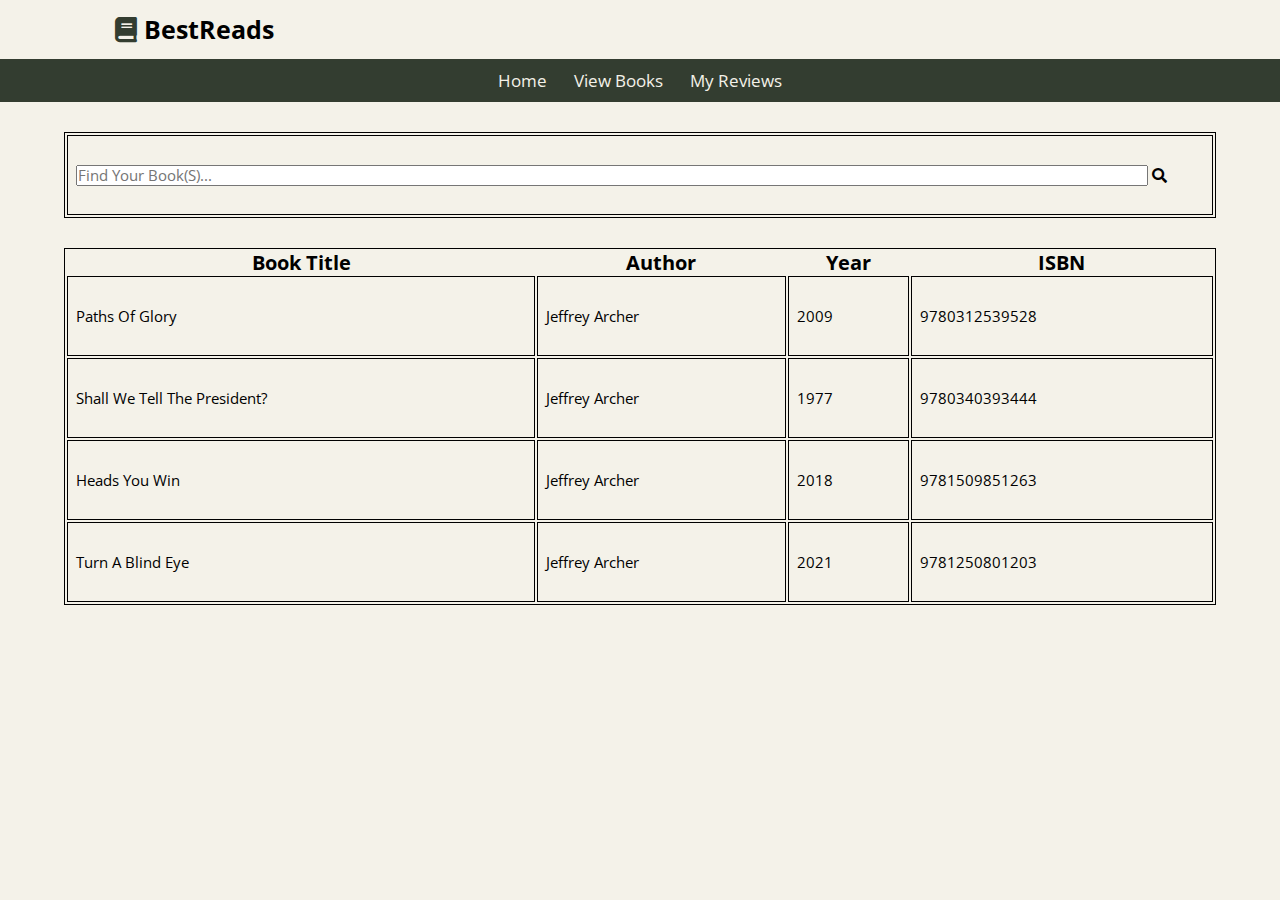
<file: view_books_page.html>
<!DOCTYPE html>
<html lang="en" dir="ltr">

<head>
  <title>BestReads ViewBooks Page</title>
  <meta charset="utf-8">
  <link rel="stylesheet" href="style.css">
  <link rel="stylesheet" href="Normalize.css">
  <link rel="stylesheet" href="https://cdnjs.cloudflare.com/ajax/libs/font-awesome/5.15.3/css/all.min.css" />
  <style>
    table.a {
      table-layout: auto;
      width: 90%;
    }
  </style>
</head>

<body>
  <!-- Navigation Bar -->
  <header class="header">

    <div class="header1">

      <a href="index.html" class="logo"> <i class="fas fa-book"></i> BestReads</a>

    </div>

    <div class="header2">
      <nav class="navbar">
        <a href="index.html">home</a>
        <a href="view_books_page.html">view books</a>
        <a href="view_my_reviews_page.html">my reviews</a>
      </nav>
    </div>

<!-- Table to search up for books -->
  </header>
  <table class="a">
    <tr>
      <td colspan="4">
        <form action="" class="search-form">
          <input type="text" name="" placeholder="Find your book(s)..." id="myInput" onkeyup="searchForBooks()"
            style="width: 95%;">
          <label for="search-box" class="fas fa-search"></label>
        </form>
      </td>
    </tr>
    <table id="myTable" class="a">
      <tr>
        <th>Book Title</th>
        <th>Author</th>
        <th>Year</th>
        <th>ISBN</th>
      </tr>
      <tr class="clickable" onclick="window.location='write_review_page_POG.html';">
        <td id = "Book_title1">Paths of Glory</td>
        <td>Jeffrey Archer</td>
        <td>2009</td>
        <td>9780312539528</td>
      </tr>
      <tr class="clickable" onclick="window.location='write_review_page_SWTTP.html';">
        <td id = "Book_title2">Shall We Tell The President?</td>
        <td>Jeffrey Archer</td>
        <td>1977</td>
        <td>9780340393444</td>
      </tr>
      <tr class="clickable" onclick="window.location='write_review_page_HYW.html';">
        <td id = "Book_title3">Heads You Win</td>
        <td>Jeffrey Archer</td>
        <td>2018</td>
        <td>9781509851263</td>
      </tr>
      <tr class="clickable" onclick="window.location='write_review_page_TABE.html';">
        <td id = "Book_title4">Turn a Blind Eye</td>
        <td>Jeffrey Archer</td>
        <td>2021</td>
        <td>9781250801203</td>
      </tr>
    </table>
  </table>

  <script src="script.js">

  </script>

</body>

</html>
</file>
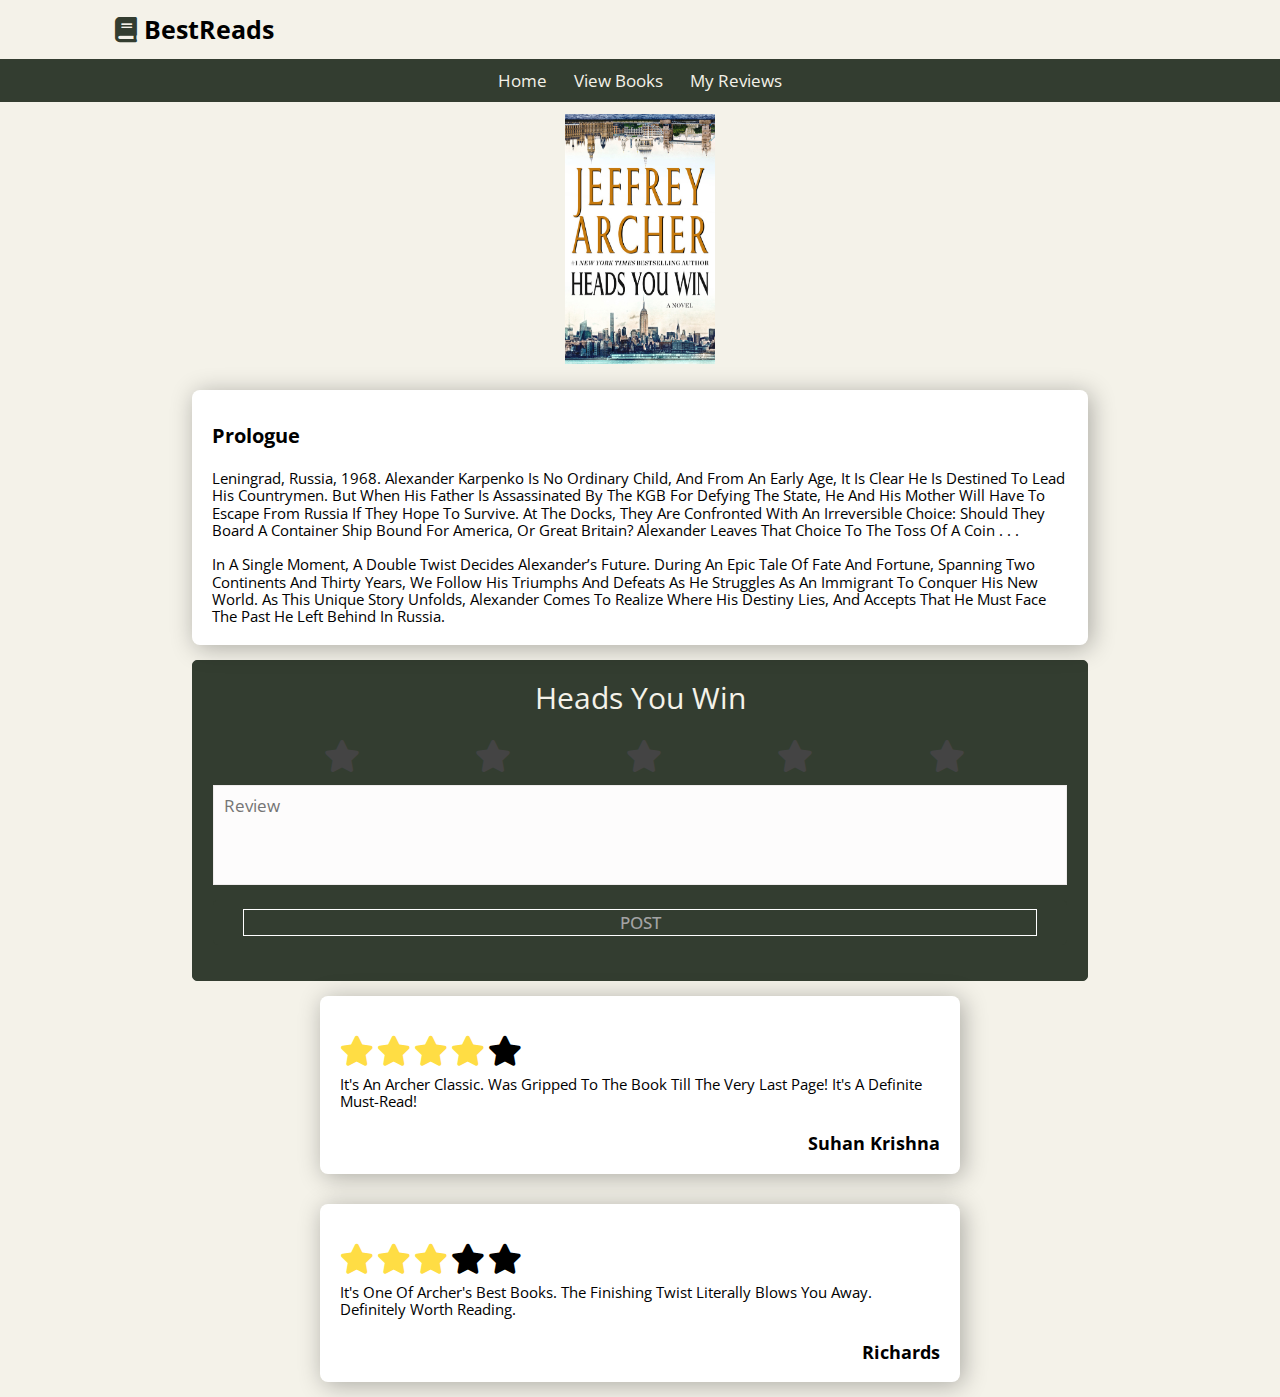
<file: write_review_page_HYW.html>
<!DOCTYPE html>
<html lang="en" dir="ltr">

<head>
  <title>BestReads WriteReview Page</title>
  <meta charset="utf-8">
  <link rel="stylesheet" href="style.css">
  <link rel="stylesheet" href="Normalize.css">
  <link rel="stylesheet" href="https://cdnjs.cloudflare.com/ajax/libs/font-awesome/5.15.3/css/all.min.css" />
</head>

<body>
  <!-- Navigation Bar -->
<header class="header">

  <div class="header1">

    <a href="index.html" class="logo"> <i class="fas fa-book"></i> BestReads</a>

  </div>

  <div class="header2">
    <nav class="navbar">
      <a href="index.html">home</a>
      <a href="view_books_page.html">view books</a>
      <a href="view_my_reviews_page.html">my reviews</a>
    </nav>
  </div>

<br>
</header>
<!--  Image of Book  -->
  <a><img src="image/book-3.jpg" alt="" class = "RV_img"></a>
  <br>
  
<!--  Prologue Box  -->
  <div class="full-boxer">
    <div class="prologue-box">
      <h1>Prologue</h1>
      <div class="prologue">
        <p>
          Leningrad, Russia, 1968. Alexander Karpenko is no ordinary child, and from an early age, it is clear he is destined to lead his countrymen. But when his father is assassinated by the KGB for defying the state, he and his mother will have to escape from Russia if they hope to survive. At the docks, they are confronted with an irreversible choice: should they board a container ship bound for America, or Great Britain? Alexander leaves that choice to the toss of a coin . . .
<br>
<br>
In a single moment, a double twist decides Alexander’s future. During an epic tale of fate and fortune, spanning two continents and thirty years, we follow his triumphs and defeats as he struggles as an immigrant to conquer his new world. As this unique story unfolds, Alexander comes to realize where his destiny lies, and accepts that he must face the past he left behind in Russia.
        </p>
      </div>
    </div>
    <br>
  </div>
<!--   Write_Review Box   -->
    <div class="container">
      <header class="rv_title">
        Heads You Win
      </header>
      <br>
      <div class="star-widget">
        <input type="radio" name="rate" id="rate-5">
        <label for="rate-5" class="fas fa-star"></label>
        <input type="radio" name="rate" id="rate-4">
        <label for="rate-4" class="fas fa-star"></label>
        <input type="radio" name="rate" id="rate-3">
        <label for="rate-3" class="fas fa-star"></label>
        <input type="radio" name="rate" id="rate-2">
        <label for="rate-2" class="fas fa-star"></label>
        <input type="radio" name="rate" id="rate-1">
        <label for="rate-1" class="fas fa-star"></label>
      </div>
      <br>
      <form onclick="index.html">
        <header></header>
        <div class="textarea">
          <textarea cols="30" placeholder="Review"></textarea>
        </div>
        <div class="btn">
          <button type="submit">Post</button>
        </div>
      </form>
    </div>

<!--   Review Boxes   -->
    <div class="full-boxer">
      <div class="comment-box">
        <div class="box-top">
        </div>
        <span class="fa fa-star checked"></span>
        <span class="fa fa-star checked"></span>
        <span class="fa fa-star checked"></span>
        <span class="fa fa-star checked"></span>
        <span class="fa fa-star"></span>
        <div class="comment">
          <p>
            It's an Archer classic. Was gripped to the book till the very last page! It's a definite must-read! 
          </p>
          <br>
          <br>
          <div class="Name">
            <strong>Suhan Krishna</strong>
          </div>
        </div>
      </div>
    </div>

      <div class="full-boxer">
        <div class="comment-box">
          <div class="box-top">
          </div>
          <span class="fa fa-star checked"></span>
          <span class="fa fa-star checked"></span>
          <span class="fa fa-star checked"></span>
          <span class="fa fa-star"></span>
          <span class="fa fa-star"></span>
          <div class="comment">
            <p>
              It's one of Archer's best books. The finishing twist literally blows you away. Definitely worth reading.
            </p>
            <br>
            <br>
            <div class="Name">
              <strong>Richards</strong>
            </div>
          </div>
        </div>
      </div>
    
    <script src="script.js">
    </script>
</body>

</html>
</file>
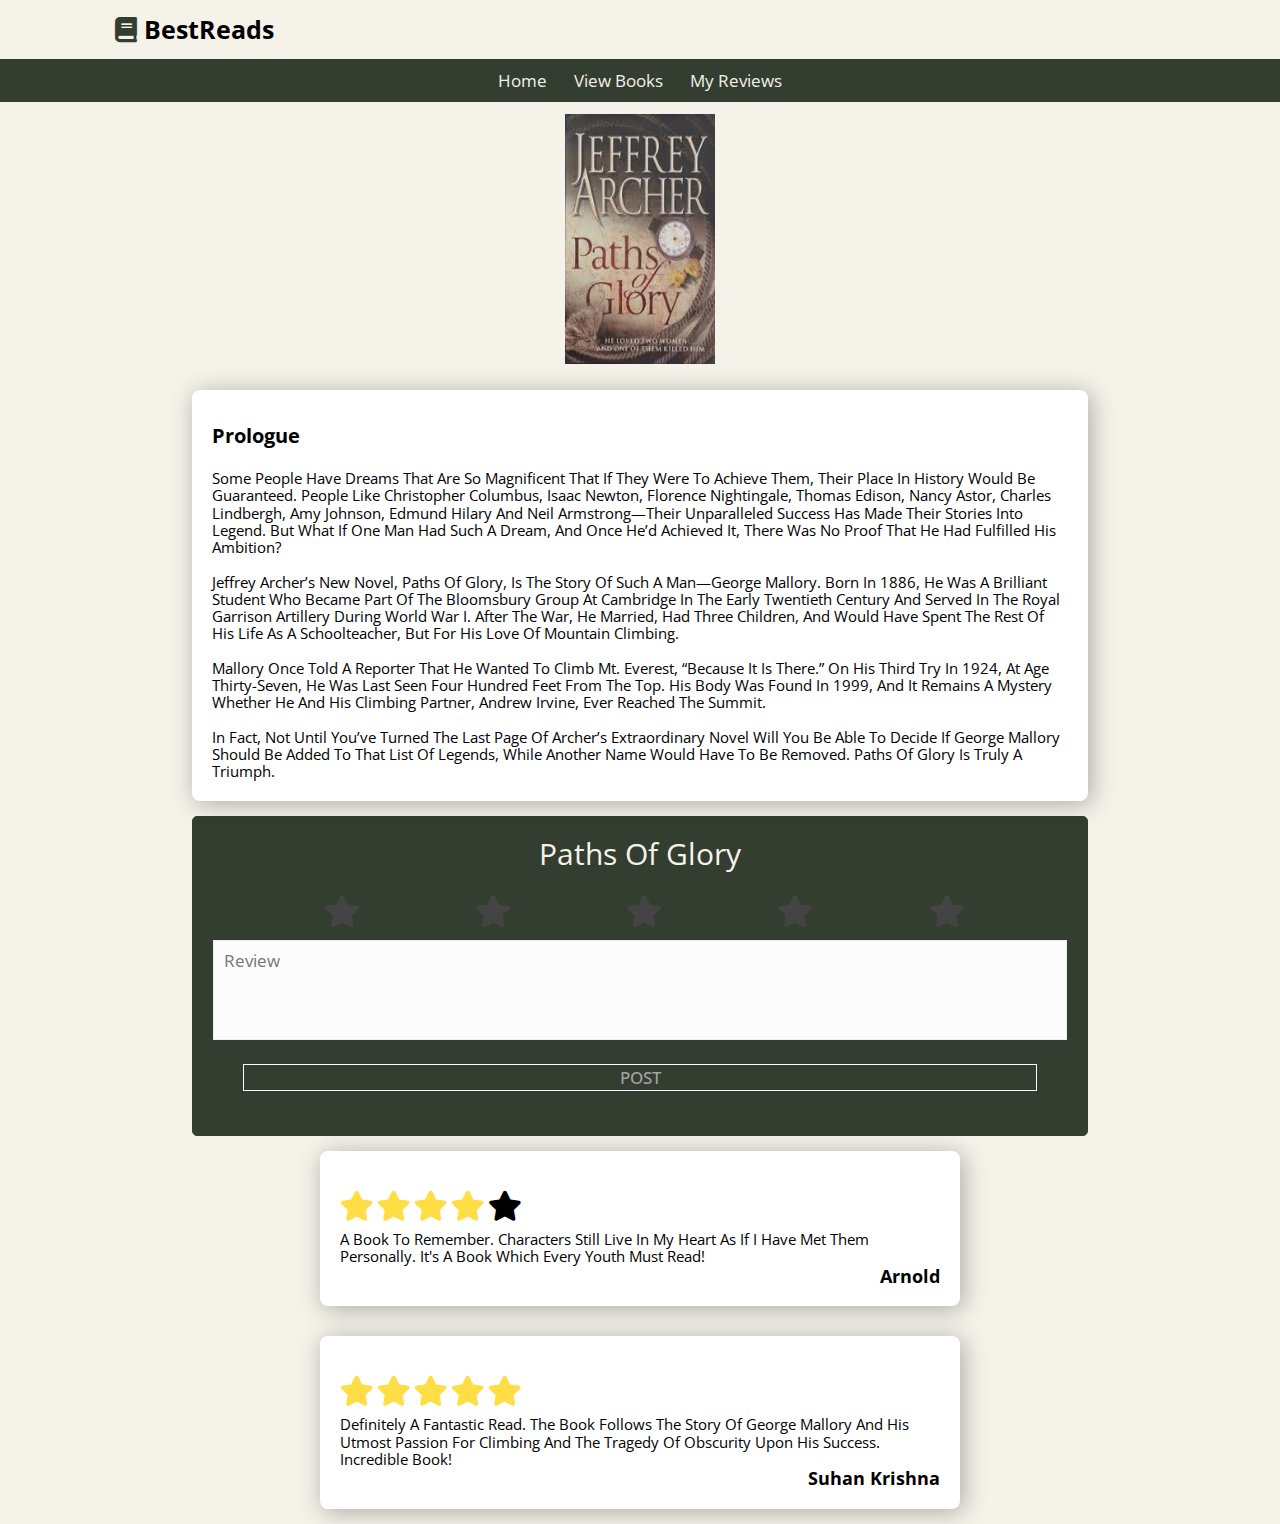
<file: write_review_page_POG.html>
<!DOCTYPE html>
<html lang="en" dir="ltr">

<head>
  <title>BestReads WriteReview Page</title>
  <meta charset="utf-8">
  <link rel="stylesheet" href="style.css">
  <link rel="stylesheet" href="Normalize.css">
  <link rel="stylesheet" href="https://cdnjs.cloudflare.com/ajax/libs/font-awesome/5.15.3/css/all.min.css" />
</head>

<body>
  <!-- Navigation Bar -->
<header class="header">

  <div class="header1">

    <a href="index.html" class="logo"> <i class="fas fa-book"></i> BestReads</a>
    
  </div>

  <div class="header2">
    <nav class="navbar">
      <a href="index.html">home</a>
      <a href="view_books_page.html">view books</a>
      <a href="view_my_reviews_page.html">my reviews</a>
    </nav>
  </div>

<br>
</header>
<!-- Image of book -->
<a><img src="image/book-1.jpg" alt="" class = "RV_img"></a>
  <br>
  
<!--  Prologue Box  -->
  <div class="full-boxer">
    <div class="prologue-box">
      <h1>Prologue</h1>
      <div class="prologue">
        <p>
          Some people have dreams that are so magnificent that if they were to achieve them, their place in history would be guaranteed.  People like Christopher Columbus, Isaac Newton, Florence Nightingale, Thomas Edison, Nancy Astor, Charles Lindbergh, Amy Johnson, Edmund Hilary and Neil Armstrong—their unparalleled success has made their stories into legend.
But what if one man had such a dream, and once he’d achieved it, there was no proof that he had fulfilled his ambition?
          <br>
          <br>
Jeffrey Archer’s new novel, Paths of Glory, is the story of such a man—George Mallory. Born in 1886, he was a brilliant student who became part of the Bloomsbury Group at Cambridge in the early twentieth century and served in the Royal Garrison Artillery during World War I. After the war, he married, had three children, and would have spent the rest of his life as a schoolteacher, but for his love of mountain climbing.
          <br>
          <br>
Mallory once told a reporter that he wanted to climb Mt. Everest, “because it is there.” On his third try in 1924, at age thirty-seven, he was last seen four hundred feet from the top. His body was found in 1999, and it remains a mystery whether he and his climbing partner, Andrew Irvine, ever reached the summit.
          <br>
          <br>
In fact, not until you’ve turned the last page of Archer’s extraordinary novel will you be able to decide if George Mallory should be added to that list of legends, while another name would have to be removed.  Paths of Glory is truly a triumph.
        </p>
      </div>
    </div>
    <br>
  </div>
<!--   Write_Review Box   -->
    <div class="container">
      <header class="rv_title">
        Paths of Glory
      </header>
      <br>
      <div class="star-widget">
        <input type="radio" name="rate" id="rate-5">
        <label for="rate-5" class="fas fa-star"></label>
        <input type="radio" name="rate" id="rate-4">
        <label for="rate-4" class="fas fa-star"></label>
        <input type="radio" name="rate" id="rate-3">
        <label for="rate-3" class="fas fa-star"></label>
        <input type="radio" name="rate" id="rate-2">
        <label for="rate-2" class="fas fa-star"></label>
        <input type="radio" name="rate" id="rate-1">
        <label for="rate-1" class="fas fa-star"></label>
      </div>
      <br>
      <form onclick="index.html">
        <header></header>
        <div class="textarea">
          <textarea cols="30" placeholder="Review"></textarea>
        </div>
        <div class="btn">
          <button type="submit">Post</button>
        </div>
      </form>
    </div>

<!-- Review Boxes -->
    <div class="full-boxer">
      <div class="comment-box">
        <div class="box-top">
        </div>
        <span class="fa fa-star checked"></span>
        <span class="fa fa-star checked"></span>
        <span class="fa fa-star checked"></span>
        <span class="fa fa-star checked"></span>
        <span class="fa fa-star"></span>
        <div class="comment">
          <p>
            A book to remember. Characters still live in my heart as if I have met them personally. It's a book which every youth must read!
          </p>
          <div class="Name">
            <strong>Arnold</strong>
          </div>
        </div>
      </div>
    </div>

      <div class="full-boxer">
        <div class="comment-box">
          <div class="box-top">
          </div>
          <span class="fa fa-star checked"></span>
          <span class="fa fa-star checked"></span>
          <span class="fa fa-star checked"></span>
          <span class="fa fa-star checked"></span>
          <span class="fa fa-star checked"></span>
          <div class="comment">
            <p>
              Definitely a fantastic read. The book follows the story of George Mallory and his utmost passion for climbing and the tragedy of obscurity upon his success. Incredible book!
            </p>
            <div class="Name">
              <strong>Suhan Krishna</strong>
            </div>
          </div>
        </div>
      </div>
    
    <script src="script.js">
    </script>
</body>

</html>
</file>
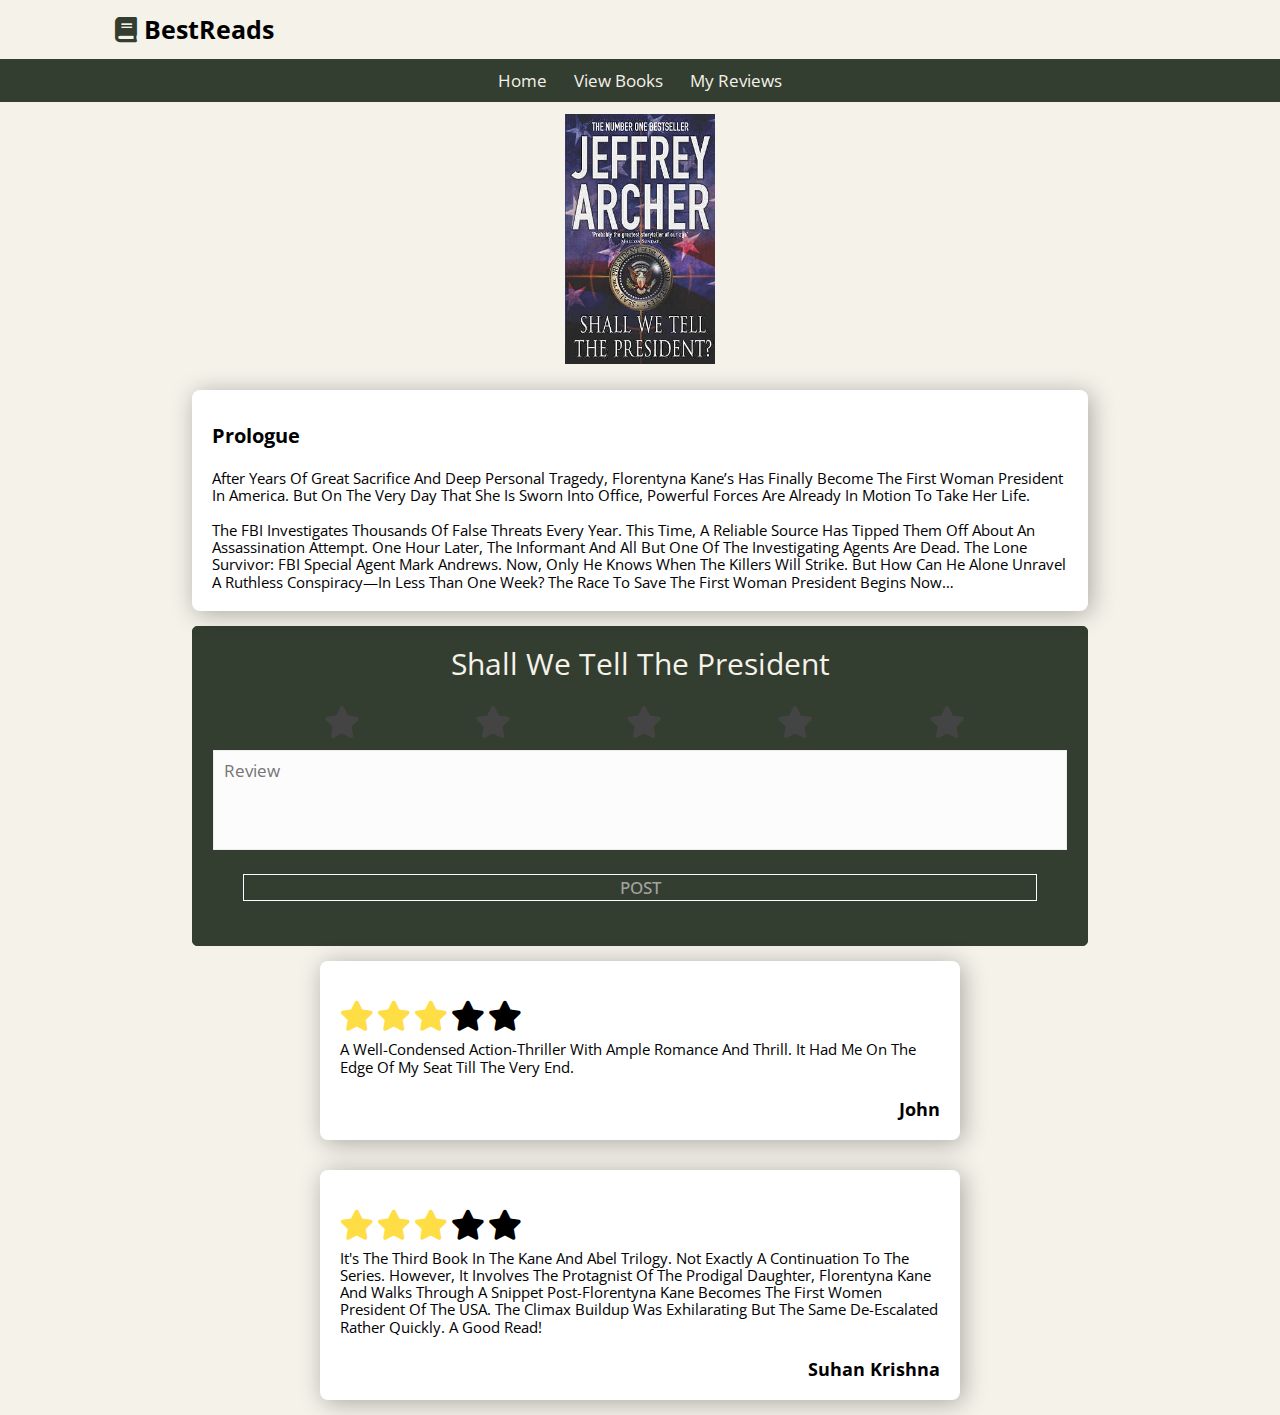
<file: write_review_page_SWTTP.html>
<!DOCTYPE html>
<html lang="en" dir="ltr">

<head>
  <title>BestReads WriteReview Page</title>
  <meta charset="utf-8">
  <link rel="stylesheet" href="style.css">
  <link rel="stylesheet" href="Normalize.css">
  <link rel="stylesheet" href="https://cdnjs.cloudflare.com/ajax/libs/font-awesome/5.15.3/css/all.min.css" />
</head>
  
<body>
  <!-- Navigation Bar -->
<header class="header">

  <div class="header1">

    <a href="index.html" class="logo"> <i class="fas fa-book"></i> BestReads</a>
    
  </div>

  <div class="header2">
    <nav class="navbar">
      <a href="index.html">home</a>
      <a href="view_books_page.html">view books</a>
      <a href="view_my_reviews_page.html">my reviews</a>
    </nav>
  </div>

<br>
</header>
  
<!--  Image of Book  -->
  <a><img src="image/book-2.jpg" alt="" class = "RV_img"></a>
  <br>
<!--  Prologue Box  -->
  <div class="full-boxer">
    <div class="prologue-box">
      <h1>Prologue</h1>
      <div class="prologue">
        <p>
          After years of great sacrifice and deep personal tragedy, Florentyna Kane’s has finally become the first woman president in America. But on the very day that she is sworn into office, powerful forces are already in motion to take her life.
          <br>
          <br>
The FBI investigates thousands of false threats every year. This time, a reliable source has tipped them off about an assassination attempt. One hour later, the informant and all but one of the investigating agents are dead. The lone survivor: FBI Special Agent Mark Andrews. Now, only he knows when the killers will strike. But how can he alone unravel a ruthless conspiracy—in less than one week? The race to save the first woman president begins now…
        </p>
      </div>
    </div>
    <br>
  </div>
<!--   Write_Review Box   -->
    <div class="container">
      <header class="rv_title">
        Shall we Tell The President
      </header>
      <br>
      <div class="star-widget">
        <input type="radio" name="rate" id="rate-5">
        <label for="rate-5" class="fas fa-star"></label>
        <input type="radio" name="rate" id="rate-4">
        <label for="rate-4" class="fas fa-star"></label>
        <input type="radio" name="rate" id="rate-3">
        <label for="rate-3" class="fas fa-star"></label>
        <input type="radio" name="rate" id="rate-2">
        <label for="rate-2" class="fas fa-star"></label>
        <input type="radio" name="rate" id="rate-1">
        <label for="rate-1" class="fas fa-star"></label>
      </div>
      <br>
      <form onclick="index.html">
        <header></header>
        <div class="textarea">
          <textarea cols="30" placeholder="Review"></textarea>
        </div>
        <div class="btn">
          <button type="submit">Post</button>
        </div>
      </form>
    </div>

<!-- Review Boxes -->
    <div class="full-boxer">
      <div class="comment-box">
        <div class="box-top">
        </div>
        <span class="fa fa-star checked"></span>
        <span class="fa fa-star checked"></span>
        <span class="fa fa-star checked"></span>
        <span class="fa fa-star"></span>
        <span class="fa fa-star"></span>
        <div class="comment">
          <p>
            A well-condensed action-thriller with ample romance and thrill. It had me on the edge of my seat till the very end. 
          </p>
          <br>
          <br>
          <div class="Name">
            <strong>John</strong>
          </div>
        </div>
      </div>
    </div>

      <div class="full-boxer">
        <div class="comment-box">
          <div class="box-top">
          </div>
          <span class="fa fa-star checked"></span>
          <span class="fa fa-star checked"></span>
          <span class="fa fa-star checked"></span>
          <span class="fa fa-star"></span>
          <span class="fa fa-star"></span>
          <div class="comment">
            <p>
              It's the third book in the Kane and Abel trilogy. Not exactly a continuation to the series. However, it involves the protagnist of the Prodigal Daughter, Florentyna Kane and walks through a snippet post-Florentyna Kane becomes the first women President of the USA. The climax buildup was exhilarating but the same de-escalated rather quickly. A good read!
            </p>
            <br>
            <br>
            <div class="Name">
              <strong>Suhan Krishna</strong>
            </div>
          </div>
        </div>
      </div>
    
    <script src="script.js">
    </script>
</body>

</html>
</file>
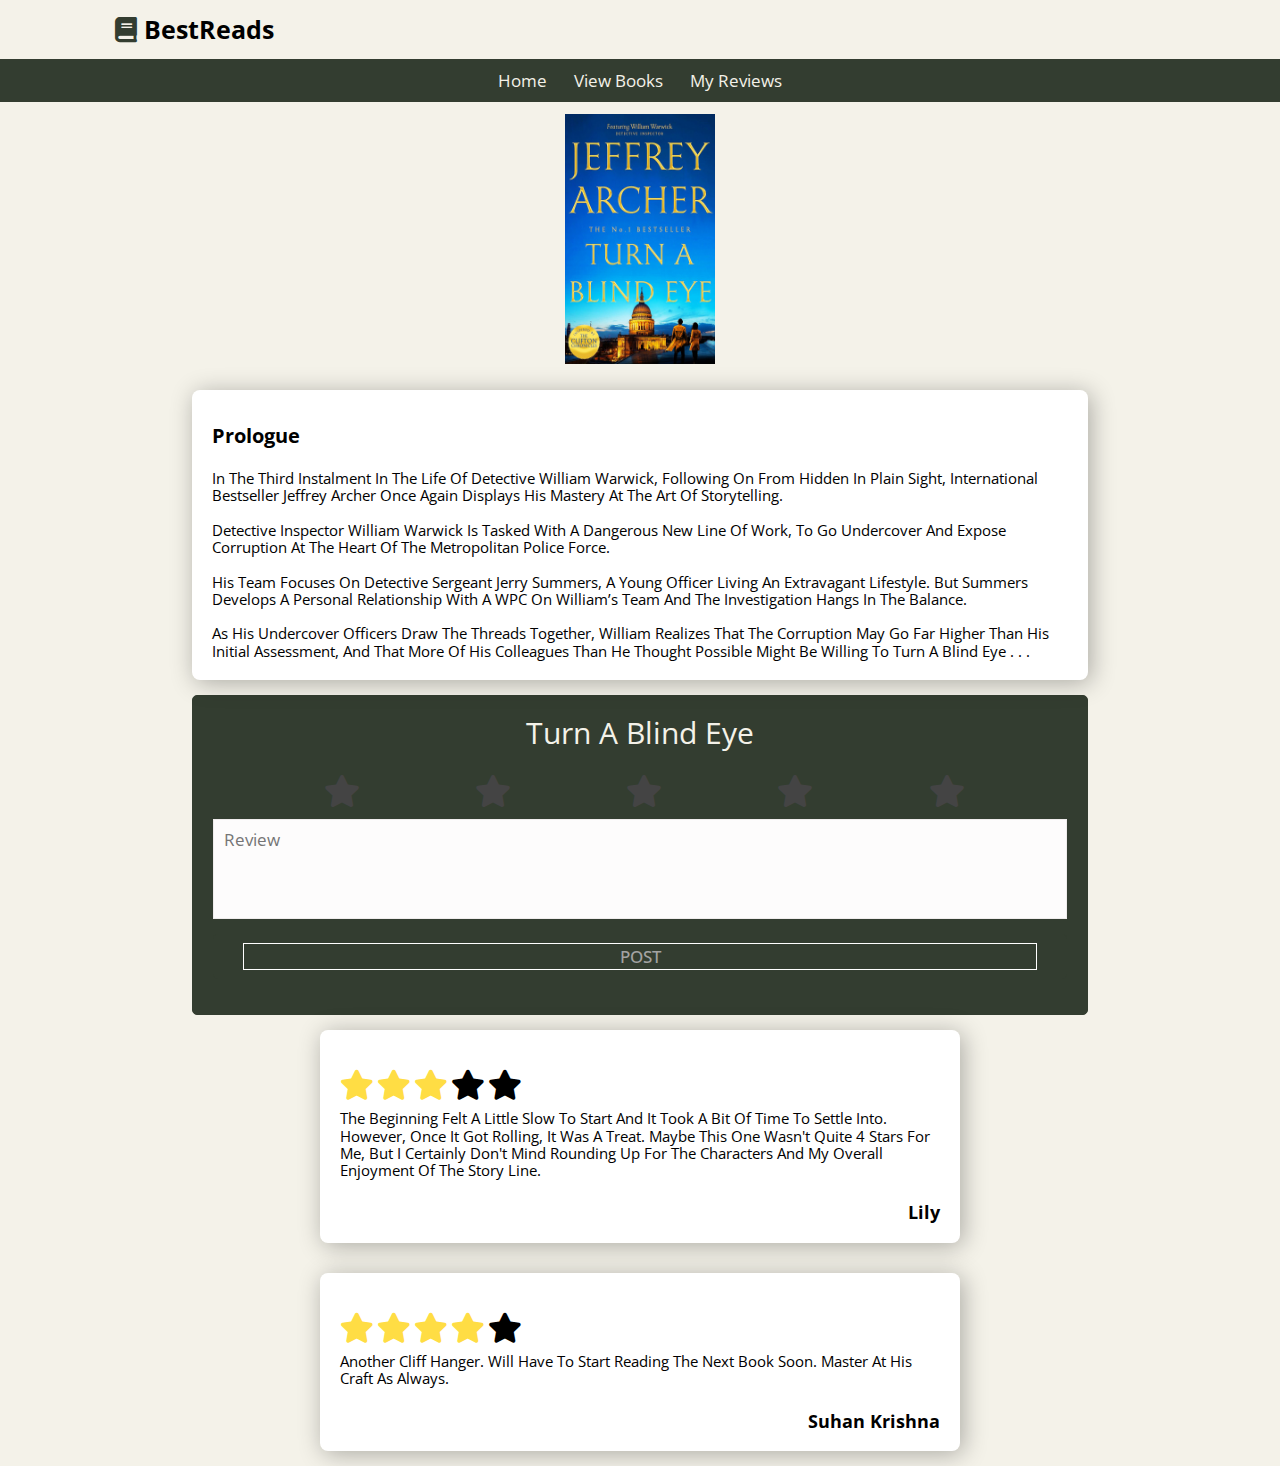
<file: write_review_page_TABE.html>
<!DOCTYPE html>
<html lang="en" dir="ltr">

<head>
  <title>BestReads WriteReview Page</title>
  <meta charset="utf-8">
  <link rel="stylesheet" href="style.css">
  <link rel="stylesheet" href="Normalize.css">
  <link rel="stylesheet" href="https://cdnjs.cloudflare.com/ajax/libs/font-awesome/5.15.3/css/all.min.css" />
</head>
  
<body>
  <!-- Navigation Bar -->
<header class="header">

  <div class="header1">

    <a href="index.html" class="logo"> <i class="fas fa-book"></i> BestReads</a>

  </div>

  <div class="header2">
    <nav class="navbar">
      <a href="index.html">home</a>
      <a href="view_books_page.html">view books</a>
      <a href="view_my_reviews_page.html">my reviews</a>
    </nav>
  </div>

<br>
</header>
<!--  Image of Book  -->
  <a><img src="image/book-4.jpg" alt="" class = "RV_img"></a>
  <br>
  
<!--  Prologue Box  -->
  <div class="full-boxer">
    <div class="prologue-box">
      <h1>Prologue</h1>
      <div class="prologue">
        <p>
          In the third instalment in the life of Detective William Warwick, following on from Hidden in Plain Sight, international bestseller Jeffrey Archer once again displays his mastery at the art of storytelling.
          <br>
          <br>
Detective Inspector William Warwick is tasked with a dangerous new line of work, to go undercover and expose corruption at the heart of the Metropolitan Police Force.
          <br>
          <br>
His team focuses on Detective Sergeant Jerry Summers, a young officer living an extravagant lifestyle. But Summers develops a personal relationship with a WPC on William’s team and the investigation hangs in the balance.
          <br>
          <br>
As his undercover officers draw the threads together, William realizes that the corruption may go far higher than his initial assessment, and that more of his colleagues than he thought possible might be willing to turn a blind eye . . .
        </p>
      </div>
    </div>
    <br>
  </div>
<!--   Write_Review Box   -->
    <div class="container">
      <header class="rv_title">
        Turn a Blind Eye
      </header>
      <br>
      <div class="star-widget">
        <input type="radio" name="rate" id="rate-5">
        <label for="rate-5" class="fas fa-star"></label>
        <input type="radio" name="rate" id="rate-4">
        <label for="rate-4" class="fas fa-star"></label>
        <input type="radio" name="rate" id="rate-3">
        <label for="rate-3" class="fas fa-star"></label>
        <input type="radio" name="rate" id="rate-2">
        <label for="rate-2" class="fas fa-star"></label>
        <input type="radio" name="rate" id="rate-1">
        <label for="rate-1" class="fas fa-star"></label>
      </div>
      <br>
      <form onclick="index.html">
        <header></header>
        <div class="textarea">
          <textarea cols="30" placeholder="Review"></textarea>
        </div>
        <div class="btn">
          <button type="submit">Post</button>
        </div>
      </form>
    </div>


<!--  Review Boxes  -->
    <div class="full-boxer">
      <div class="comment-box">
        <div class="box-top">
        </div>
        <span class="fa fa-star checked"></span>
        <span class="fa fa-star checked"></span>
        <span class="fa fa-star checked"></span>
        <span class="fa fa-star"></span>
        <span class="fa fa-star"></span>
        <div class="comment">
          <p>
            The beginning felt a little slow to start and it took a bit of time to settle into. However, once it got rolling, it was a treat. Maybe this one wasn't quite 4 stars for me, but I certainly don't mind rounding up for the characters and my overall enjoyment of the story line.
          </p>
          <br>
          <br>
          <div class="Name">
            <strong>Lily</strong>
          </div>
        </div>
      </div>
    </div>

      <div class="full-boxer">
        <div class="comment-box">
          <div class="box-top">
          </div>
          <span class="fa fa-star checked"></span>
          <span class="fa fa-star checked"></span>
          <span class="fa fa-star checked"></span>
          <span class="fa fa-star checked"></span>
          <span class="fa fa-star"></span>
          <div class="comment">
            <p>
              Another cliff hanger. Will have to start reading the next book soon.
Master at his craft as always.
            </p>
            <br>
            <br>
            <div class="Name">
              <strong>Suhan Krishna</strong>
            </div>
          </div>
        </div>
      </div>
    
    <script src="script.js">
    </script>
</body>

</html>
</file>
<file: style.css>
@import url('https://fonts.googleapis.com/css2?family=Open+Sans:wght@300&display=swap');

/* index.html */
:root{
    --green:#333d30;
    --border:.1rem solid rgba(0,0,0,.1);
    --border-hover:.1rem solid var(--black);
    --box-shadow:0 .5rem 1rem rgba(0,0,0,.1);
}

*{
    font-family: 'Open Sans', sans-serif;
    margin:0; padding:0;
    box-sizing: border-box;
    outline: none;
    text-decoration: none;
    text-transform: capitalize;
}

html{
    font-size: 62.5%;
    overflow-x: hidden;
    scroll-padding-top: 5rem;
    scroll-behavior: smooth;
    background: #f4f2e9;
}


section{
    padding:5rem 9%;
}

.heading{
    text-align: center;
    margin-bottom: 2rem;
    position: relative;
}

.heading::before{
    content: '';
    position: absolute;
    top:50%; left:0;
    transform: translateY(-50%);
    width: 100%;
    height:.01rem;
    background: rgba(0,0,0,.3);
    z-index: -1;
}

.heading span{
    font-size: 3rem;
    padding:.5rem 2rem;
    color:var(--black);
    background: #f4f2e9;
    border:var(--border);
}

.btn{
    margin-top: 1rem;
    display:inline-block;
    padding:.9rem 3rem;
    border-radius: .5rem;
    color:#f4f2e9;
    background:var(--green);
    font-size: 1.7rem;
    cursor: pointer;
    font-weight: 500;
}

.btn:hover{
    background:var(--dark-color);
}

.header .header1{
    background:#f4f2e9;
    padding:1.5rem 9%;
    display: flex;
    align-items: center;
    justify-content: space-between;
}

.header .header1 .logo{
    font-size: 2.5rem;
    font-weight: bolder;
    color:var(--black);
}

.header .header1 .logo i{
    color:var(--green);
}

.header .header1 .search-form{
    width:50rem;
    height:5rem;
    border:var(--border);
    overflow: hidden;
    background:#f4f2e9;
    display:flex;
    align-items: center;
    border-radius: .5rem;
}

.header .header1 .search-form input{
    font-size: 1.6rem;
    padding:0 1.2rem;
    height:100%;
    width:100%;
    text-transform: none;
    color:var(--black);
}

.header .header1 .search-form label{
    font-size: 2.5rem;
    padding-right: 1.5rem;
    padding-left: 1.5rem;
    color:var(--black);
    cursor: pointer;
}

.header .header1 .icons div,
.header .header1 .icons a{
    font-size: 2.5rem;
    margin-left: 1.5rem;
    color:var(--black);
    cursor: pointer;
}

.header .header1 .icons div:hover,
.header .header1 .icons a:hover{
    color:var(--green);
}

.header .header2{
    background:var(--green);
}

.header .header2 .navbar{
    text-align: center;
}

.header .header2 .navbar a{
    color:#f4f2e9;
    display: inline-block;
    padding:1.2rem;
    font-size: 1.7rem;
}

.home{
    background: #f4f2e9;
    background-position: center;
}

.home .row{
    display:flex;
    align-items: center;
    flex-wrap: wrap;
}

.home .row .content{
    flex:42rem;
}

.home .row .books-slider{
    flex:42rem;
    text-align: center;
    margin-top: 2rem;
}

.home .row .books-slider a img{
    height: 25rem;
}

.home .row .books-slider a:hover img{
    transform: scale(.9);
}

.home .row .content h3{
    color:var(--black);
    font-size: 4.5rem;
}

.home .row .content p{
    color:var(--light-color);
    font-size: 1.4rem;
    line-height: 2;
    padding:1rem 0;
}

.icons-container{
    display: grid;
    grid-template-columns: repeat(auto-fit, minmax(25rem, 1fr));
    gap:1.5rem;
}

.icons-container .icons{
    display: flex;
    align-items: center;
    gap:1.5rem;
    padding:2rem 0;
}

.icons-container .icons i{
    font-size: 3.5rem;
    color:var(--green);
}

.icons-container .icons h3{
    font-size: 2.2rem;
    color:var(--black);
    padding-bottom: .5rem;
}

.icons-container .icons p{
    font-size: 1.4rem;
    color:var(--light-color);
}

.featured .featured-slider .box{
    margin:2rem 0;
    position: relative;
    overflow: hidden;
    border:var(--border);
    text-align: center;
}

.featured .featured-slider .box .image img{
    height: 25rem;
}

.featured .featured-slider .box .icons{
    border-bottom: var(--border-hover);
    position: absolute;
    top:0; left:0; right: 0;
    background: #f4f2e9;
    z-index: 1;
}

/* write_review_page.html */
.prologue-box{
    width: 70vw;
    background: white;
    padding: 20px;
    margin: 15px;
    border-radius: 8px;
    box-shadow: 3px 3px 25px rgba(0,0,0,0.3);
}

.prologue p{
    color: black;
    padding: 1rem 0rem 0rem 0rem;
    font-size: 15px;
}

.RV_img{
  display: block;
  margin-left: auto;
  margin-right: auto;
  height: 250px;
  width: 150px
}

.rv_title{
  text-align: center;
  color: #f4f2e9;
  font-size: 30px
}
.container{
  margin-left: 15%;
  margin-right: 15%;
  width: 70vw;
  background: #333d30;
  border: 1px solid #333d30;
  border-radius: 5px;
  padding: 20px;
}

.container .text{
  font-size: 25px;
  color: #333d30;
}
.container .edit{
  position: absolute;
  right: 10px;
  top: 5px;
  font-size: 16px;
  color: #fdfcfc;
  font-weight: 500;
  cursor: pointer;
}
.container .edit:hover{
  text-decoration: underline;
}
.container .star-widget input{
  display: none;
}
.star-widget label{
  font-size: 2.5vw;
  color: #444;
  padding: 1vw;
  float: right;
  margin-right: 7vw;
  cursor: pointer;
}
input:not(:checked) ~ label:hover,
input:not(:checked) ~ label:hover ~ label{
  color: #fd4;
}
input:checked ~ label{
  color: #fd4;
}

form .textarea{
  height: 100px;
  width: 100%;
  overflow: hidden;
}
form .textarea textarea{
  height: 100%;
  width: 100%;
  outline: none;
  color: #000000;
  border: 1px solid #efecec;
  background: #fdfcfc;
  padding: 10px;
  font-size: 17px;
  resize: none;
}
.textarea textarea:focus{
  border-color: #000000;
}
form .btn{
  height: 45px;
  width: 100%;
  margin: 15px 0;
}
form .btn button{
  height: 100%;
  width: 100%;
  border: 1px solid #ffffff;
  outline: none;
  background: #333d30;
  color: #a3a3a3;
  font-size: 17px;
  font-weight: 500;
  text-transform: uppercase;
  cursor: pointer;
}
form .btn button:hover{
  background: #f5f5f5;
}

.full-boxer{
    display: flex;
    flex-wrap: wrap;
    justify-content: center;
    align-items: center;
    width: 100%;
}

.box-top{
    display: flex;
    justify-content: space-between;
    align-items: center;
    margin-bottom: 20px;
}

.comment-box{
    width: 50vw;
    background: white;
    padding: 20px;
    margin: 15px;
    border-radius: 8px;
    box-shadow: 3px 3px 25px rgba(0,0,0,0.3);
}

.Name{
    display: flex;
    flex-direction: column;
    margin-left: 10px;
}

.Name strong{
    color: black;
    font-size: 18px;
    text-align: right;
}

.Name span{
    color: gray;
    margin-top: 2px;
}

.comment p{
    color: black;
    padding: 1rem 0rem 0rem 0rem;
    font-size: 15px;
}

/* view_my_reviews_page.html & view_my_reviews.html */

table {
  border: 1px solid black;
  font-size: 1.5rem;
  margin-left:auto;
  margin-right:auto;
  margin-top: 3rem;
}

td {
  border-collapse: collapse;
	border: 0.25px solid black;
	padding: 8px;
  height: 80px;
}

th {
  font-size: 2rem;
  font-weight: bolder;
}

#myTable tr.header, #myTable tr:hover {
  background-color: #f1f1f1;
  tr[0].style.display = "none";
  cursor:pointer
}

.checked {
  color: #fd4;
}

.fa-star {
  font-size: 30px;
}


.mr_title {
  font-size: 30px;
  text-align: center;
}

/* Media Queries */

@media (max-width:991px){

    html{
        font-size: 55%;
    }

    .header .header1{
        padding:2rem;
    }

    section{
        padding:3rem 2rem;
    }

}

@media (max-width:768px){

    html{
        scroll-padding-top: 0;
    }

}

@media (max-width:450px){

    html{
        font-size: 50%;
    }

}
</file>
